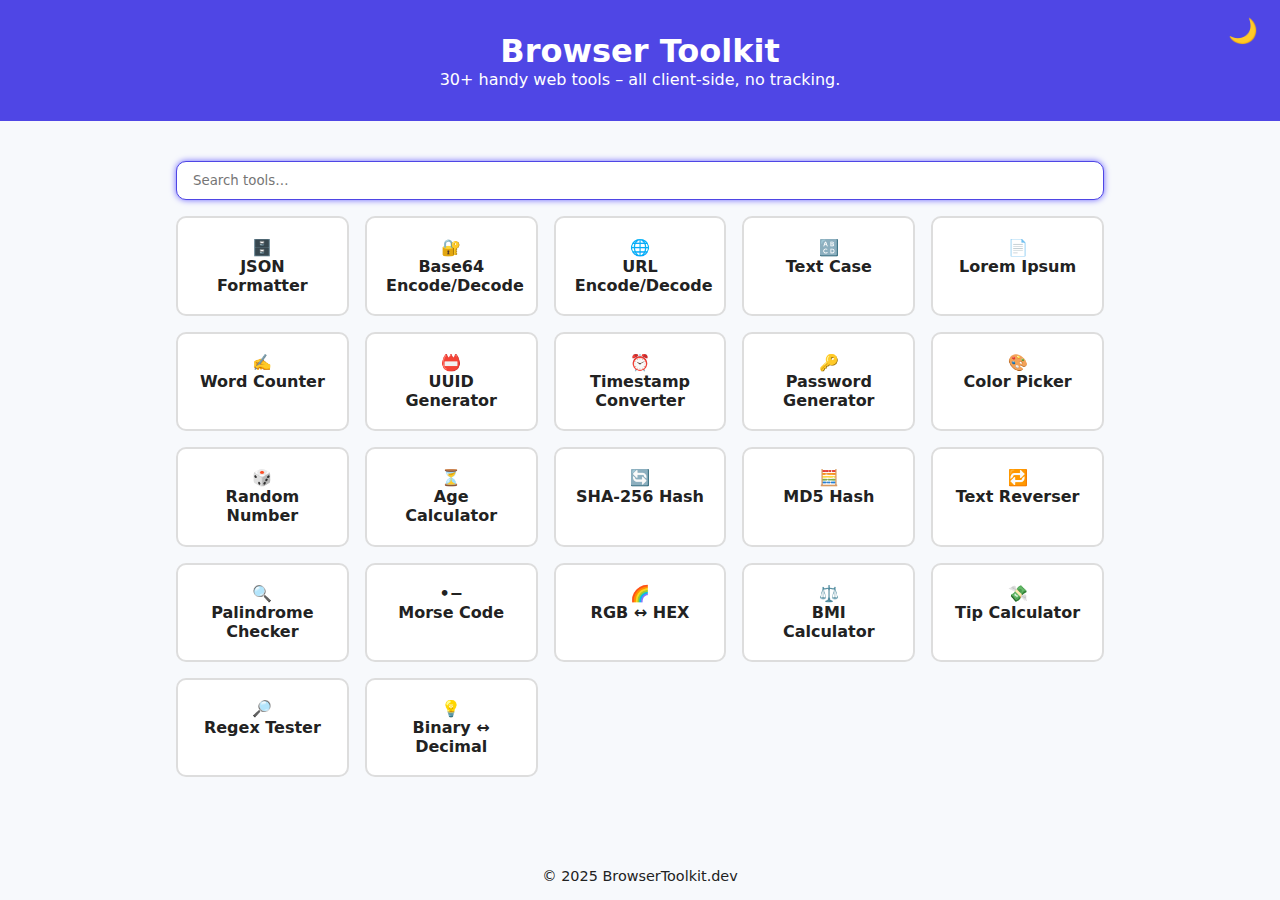
<file: index.html>
<!DOCTYPE html>
<html lang="en">
<head>
<meta charset="UTF-8">
<meta name="viewport" content="width=device-width, initial-scale=1">
<title>Browser Toolkit – 30+ Tools</title>
<link rel="icon" href="favicon.ico" type="image/x-icon">
<link rel="stylesheet" href="style.css">
</head>
<body>
<header>
  <h1>Browser Toolkit</h1>
  <p>30+ handy web tools – all client‑side, no tracking.</p>
  <button id="theme-toggle" title="Toggle dark mode" aria-label="Toggle dark mode">🌙</button>
</header>
<main id="app" class="container"></main>
<footer>© 2025 BrowserToolkit.dev</footer>
<script src="script.js"></script>
</body>
</html>
</file>
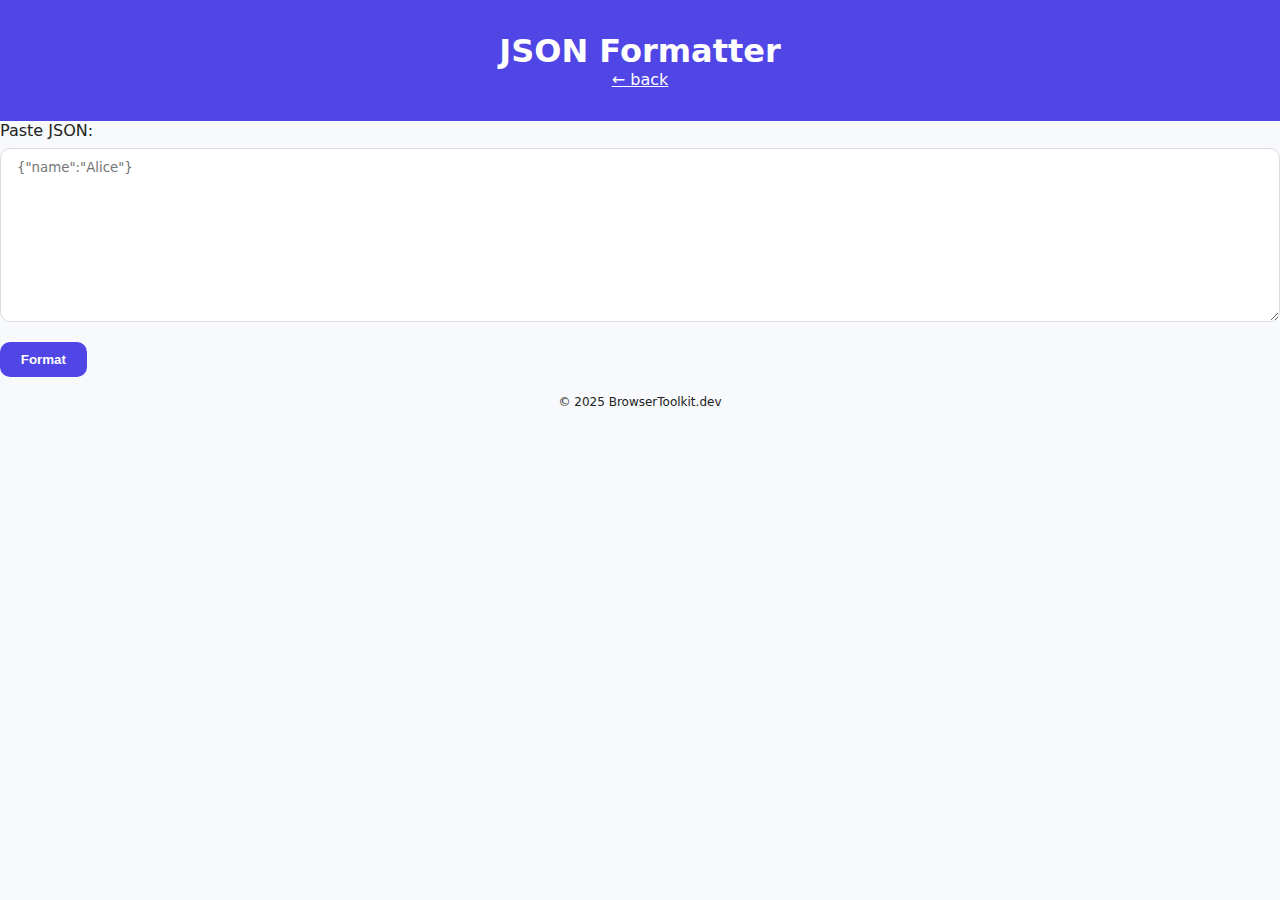
<file: tools/json-formatter/index.html>
<!DOCTYPE html><html lang="en">
<head><meta charset="UTF-8"><meta name="viewport" content="width=device-width,initial-scale=1">
<title>JSON Formatter • Browser Toolkit</title>
<link rel="stylesheet" href="../../style.css"></head>
<body>
<header><h1>JSON Formatter</h1>
<p><a href="../../index.html" style="color:#fff;text-decoration:underline">← back</a></p></header>

<main>
  <div class="tool-container">
    <label for="json-input">Paste JSON:</label>
    <textarea id="json-input" rows="10" placeholder='{"name":"Alice"}'></textarea>
    <button id="format-btn" class="btn">Format</button>
    <pre id="output" aria-label="Formatted JSON"></pre>
  </div>
</main>
<footer><small>&copy; 2025 BrowserToolkit.dev</small></footer>
<script src="script.js"></script>
</body></html>
</file>
<file: style.css>
:root{
 --bg:#f7f9fc;--fg:#222;--card:#fff;--border:#ddd;--accent:#4f46e5;--accent-light:#6c63ff;
 --radius:10px;--transition:.25s;--font:system-ui,-apple-system,'Segoe UI',Roboto,sans-serif;
}
[data-theme='dark']{
 --bg:#181a1f;--fg:#eee;--card:#222;--border:#444;
}
*{box-sizing:border-box;margin:0}
body{font-family:var(--font);background:var(--bg);color:var(--fg);min-height:100vh;display:flex;flex-direction:column;transition:background var(--transition),color var(--transition)}
header{background:var(--accent);color:#fff;text-align:center;padding:2rem 1rem;position:relative}
#theme-toggle{position:absolute;top:1rem;right:1rem;border:none;background:transparent;font-size:1.5rem;color:#ffd;cursor:pointer}
.container{max-width:960px;margin:auto;padding:2rem 1rem;flex:1;width:100%}
.grid{display:grid;gap:1rem;grid-template-columns:repeat(auto-fill,minmax(160px,1fr))}
.card{background:var(--card);border:2px solid var(--border);padding:1.2rem;text-align:center;border-radius:var(--radius);color:var(--fg);font-weight:600;text-decoration:none;user-select:none;transition:all var(--transition)}
.card:hover,.card:focus-visible{border-color:var(--accent-light);color:var(--accent-light);box-shadow:0 4px 10px rgb(0 0 0/.1);outline:none}
input,textarea,select{width:100%;padding:.7rem 1rem;margin:.5rem 0 1rem;border:1.5px solid var(--border);border-radius:var(--radius);background:var(--card);color:var(--fg);font-family:inherit;transition:border var(--transition)}
input:focus,textarea:focus,select:focus{border-color:var(--accent);outline:none;box-shadow:0 0 6px var(--accent-light)}
.btn{background:var(--accent);color:#fff;border:none;border-radius:var(--radius);padding:.6rem 1.3rem;cursor:pointer;font-weight:600;transition:background .3s}
.btn:hover,.btn:focus-visible{background:var(--accent-light);outline:none}
textarea{resize:vertical}
footer{text-align:center;padding:1rem 0;font-size:.9rem;color:var(--fg)}
.hidden{display:none}
</file>
